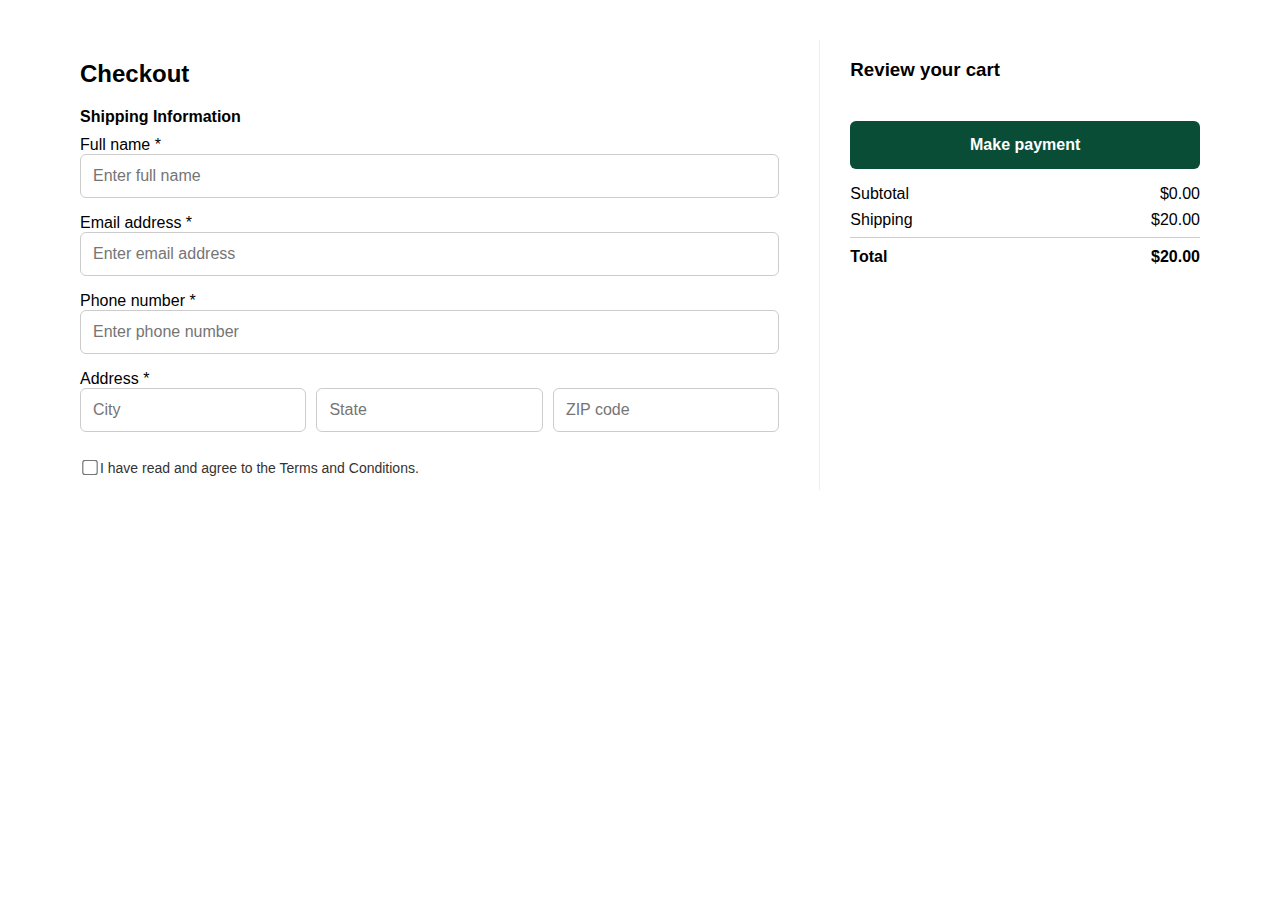
<file: checkout.html>
<!DOCTYPE html>
<html lang="en">
<head>
  <meta charset="UTF-8">
  <meta name="viewport" content="width=device-width, initial-scale=1.0">
    <title>Bmazon</title>
    <link rel="stylesheet" href="./css/normalize.css">
    <link rel="stylesheet" href="./css/checkout.css">
</head>
<body>
  <div class="container">
    <div class="checkout-form">
      <h2>Checkout</h2>
      <h4>Shipping Information</h4>
      <form>
        <label>Full name *</label>
        <input type="text" placeholder="Enter full name" required>

        <label>Email address *</label>
        <input type="email" placeholder="Enter email address" required>

        <label>Phone number *</label>
        <div class="phone-input">
          <input type="tel" placeholder="Enter phone number" required>
        </div>

        <label>Address *</label>
        <div class="city-state-zip">
          <input type="text" placeholder="City">
          <input type="text" placeholder="State">
          <input type="text" placeholder="ZIP code">
        </div>

        <div class="terms">
          <input type="checkbox" id="checkbox-tick" required>
          <label for="checkbox-tick">I have read and agree to the Terms and Conditions.</label>
        </div>
      </form>
    </div>

    <div class="order-summary">
      <h3>Review your cart</h3>
    
      <button class="pay-button">Make payment</button>
      <p class="form-error"></p>
    </div>
    
  </div>

  <script src="./js/checkout.js"></script>
</body>
</html>
</file>
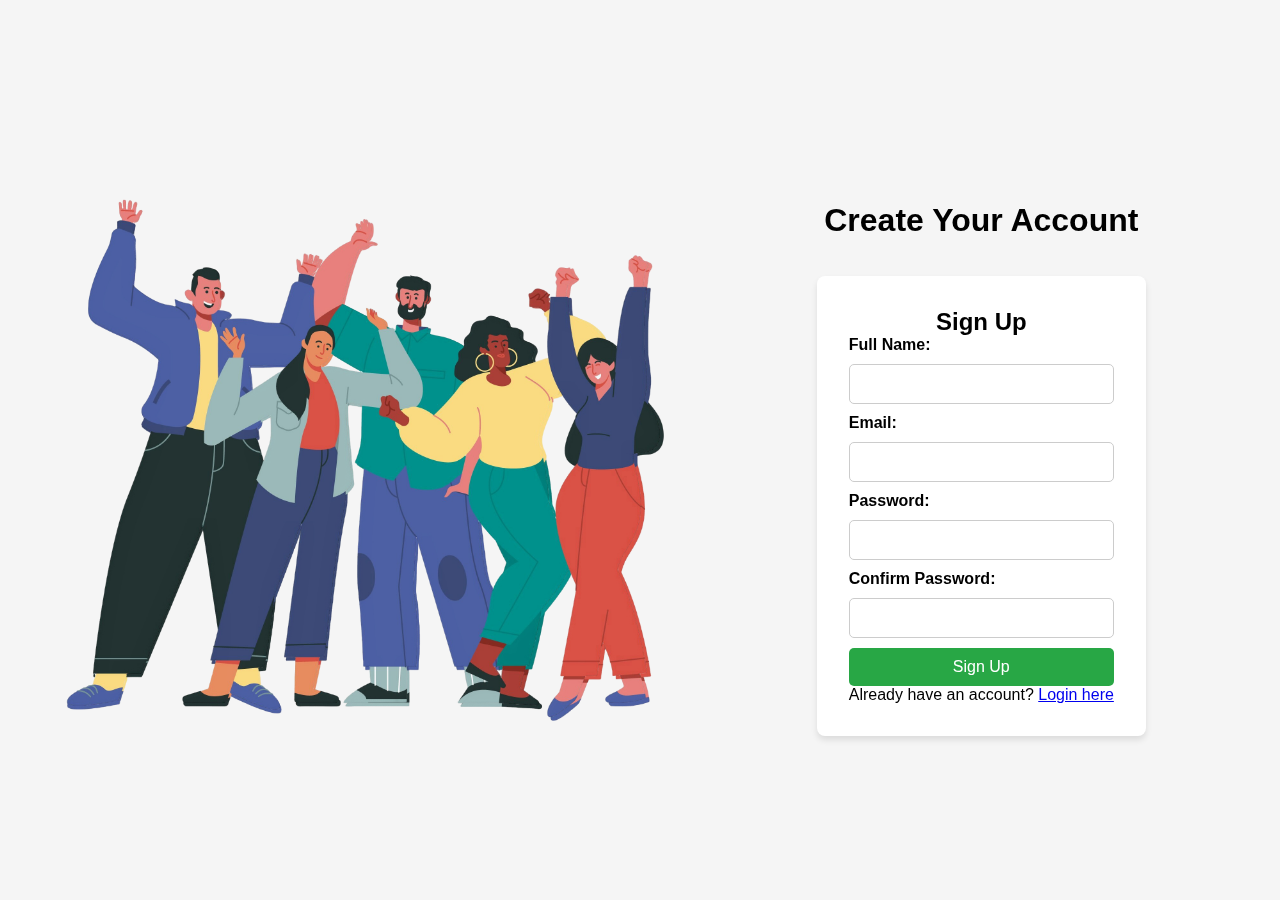
<file: login.html>
<!DOCTYPE html>
<html lang="en">

<head>
    <meta charset="UTF-8">
    <meta name="viewport" content="width=device-width, initial-scale=1.0">
    <title>Bmazon</title>
    <link rel="stylesheet" href="./css/normalize.css">
    <link rel="stylesheet" href="./css/login.css">
    <script src="./js/auth.js"></script>
</head>

<body>
    <div class="container">
        <div class="left-side">
           <img src="./assets/login-image.png" class="welcome-image" alt="welcome-image">
        </div>

        <div class="right-side">
            <header>
                <h1>Create Your Account</h1>
            </header>

            <main>
                <section class="signup-container">
                    <h2>Sign Up</h2>
                    <form>

                        <label for="fullname">Full Name:</label>
                        <input type="text" id="fullname" name="fullname" required>

                        <label for="email">Email:</label>
                        <input type="email" id="email" name="email" required>

                        <label for="password">Password:</label>
                        <input type="password" id="password" name="password" required>

                        <label for="confirm-password">Confirm Password:</label>
                        <input type="password" id="confirm-password" name="confirm-password" required>

                        <button type="submit">Sign Up</button>
                    </form>
                    <p>Already have an account? <a href="login.html">Login here</a></p>
                </section>
            </main>
        </div>
    </div>

</body>

</html>
</file>
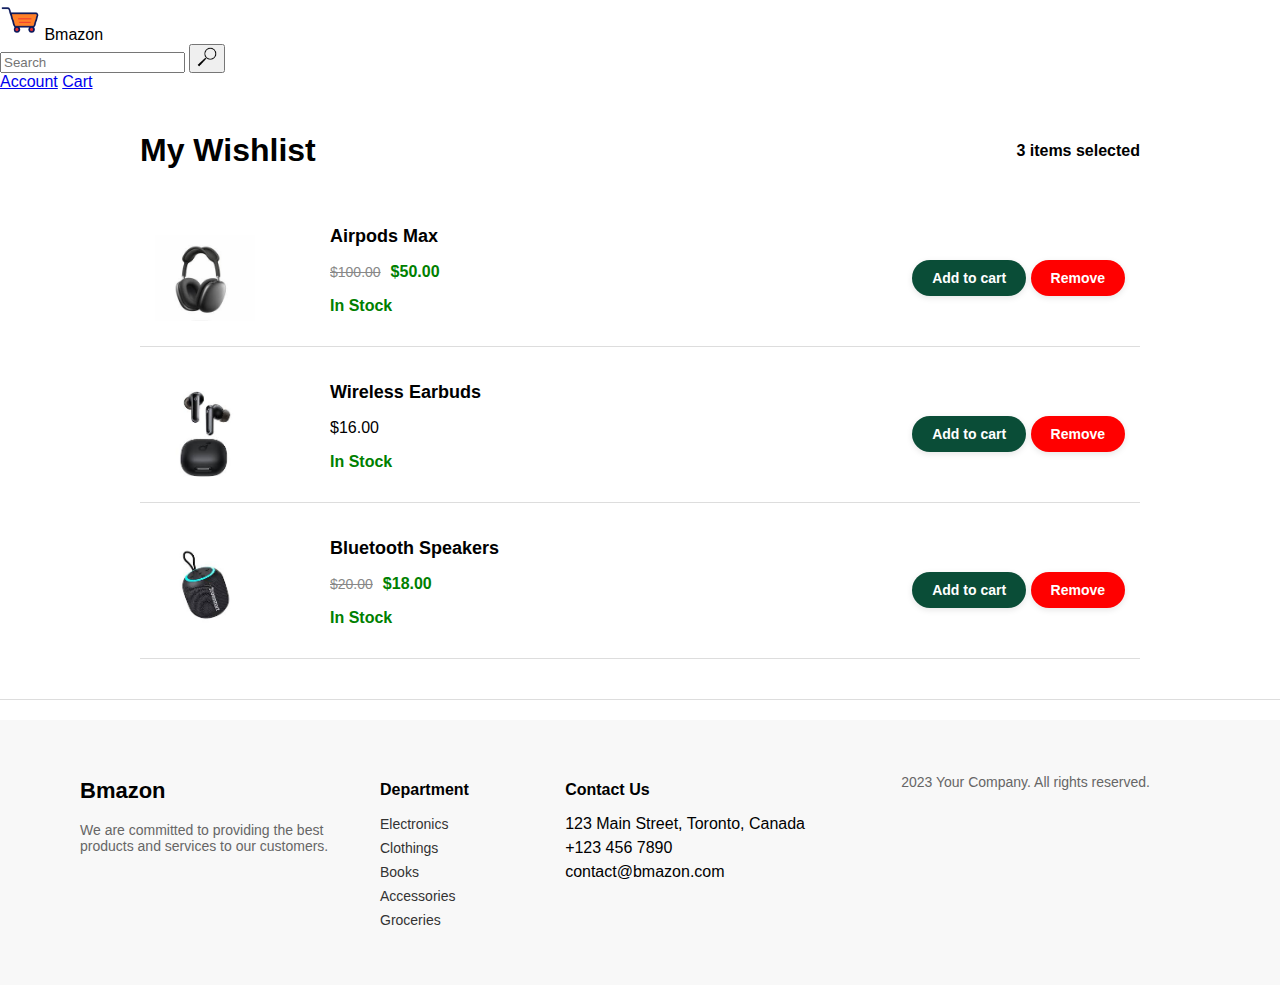
<file: wishlist.html>
<!DOCTYPE html>
<html lang="en">
<head>
    <meta charset="UTF-8">
    <meta name="viewport" content="width=device-width, initial-scale=1.0">
    <title>Shopcart - Wishlist</title>
    <link rel="stylesheet" href="./css/wishlist.css">
</head>
<body>
    <header>
        <div class="nav-bar">
            <div class="logo">
                <img src="./assets/shopping-cart-icon.webp" width="40px">
                Bmazon
            </div>
            <div class="nav-right">
                <div class="search-bar">
                    <input type="text" placeholder="Search">
                    <button>
                        <img src="./assets/magnifying-glass.webp" width="20px">
                    </button>
                </div>
                <div class="account-cart">
                    <a href="login.html">Account</a>
                    <a href="cart.html">Cart</a>
                </div>
            </div>
        </div>
    </header>

    <main>
        <section class="wishlist-container">
            <div class="wishlist-header">
                <h1>My Wishlist</h1>
                <span>3 items selected</span>
            </div>
            <div class="wishlist-items">
                <div class="wishlist-item">
                    <img src="assets/download.jpeg" alt="Airpods Max">
                    <div class="wishlist-details">
                        <h3>Airpods Max</h3>
                        <p class="price"><span class="old-price">$100.00</span> <span class="new-price">$50.00</span></p>
                        <p class="stock-status">In Stock</p>
                    </div>
                    <div class="action-buttons">
                        <button class="add-to-cart">Add to cart</button>
                        <button class="remove-item">Remove</button>
                    </div>
                </div>
                <div class="wishlist-item">
                    <img src="assets/wireless.jpg" alt="Wireless Earbuds">
                    <div class="wishlist-details">
                        <h3>Wireless Earbuds</h3>
                        <p class="price">$16.00</p>
                        <p class="stock-status">In Stock</p>
                    </div>
                    <div class="action-buttons">
                        <button class="add-to-cart">Add to cart</button>
                        <button class="remove-item">Remove</button>
                    </div>
                </div>
                <div class="wishlist-item">
                    <img src="assets/bluetooth.jpg" alt="Bluetooth Speakers">
                    <div class="wishlist-details">
                        <h3>Bluetooth Speakers</h3>
                        <p class="price"><span class="old-price">$20.00</span> <span class="new-price">$18.00</span></p>
                        <p class="stock-status">In Stock</p>
                    </div>
                    <div class="action-buttons">
                        <button class="add-to-cart">Add to cart</button>
                        <button class="remove-item">Remove</button>
                    </div>
                </div>
            </div>
        </section>
    </main>

    <div class="footer-line"></div>
    <footer class="footer">
        <div class="footer-container">
            <div class="footer-left">
                <div class="footer-logo">
                    <h2>Bmazon</h2>
                </div>
                <p>We are committed to providing the best products and services to our customers.</p>
            </div>

            <div class="footer-links">
                <div class="footer-column">
                    <h4>Department</h4>
                    <ul>
                        <li><a href="#">Electronics</a></li>
                        <li><a href="#">Clothings</a></li>
                        <li><a href="#">Books</a></li>
                        <li><a href="#">Accessories</a></li>
                        <li><a href="#">Groceries</a></li>
                    </ul>
                </div>

                <div class="footer-column">
                    <h4>Contact Us</h4>
                    <ul>
                        <li>123 Main Street, Toronto, Canada</li>
                        <li>+123 456 7890</li>
                        <li>contact@bmazon.com</li>
                    </ul>
                </div>

                <div class="footer-column">
                    <p>2023 Your Company. All rights reserved.</p>
                </div>
            </div>
        </div>
    </footer>
</body>
</html>
</file>
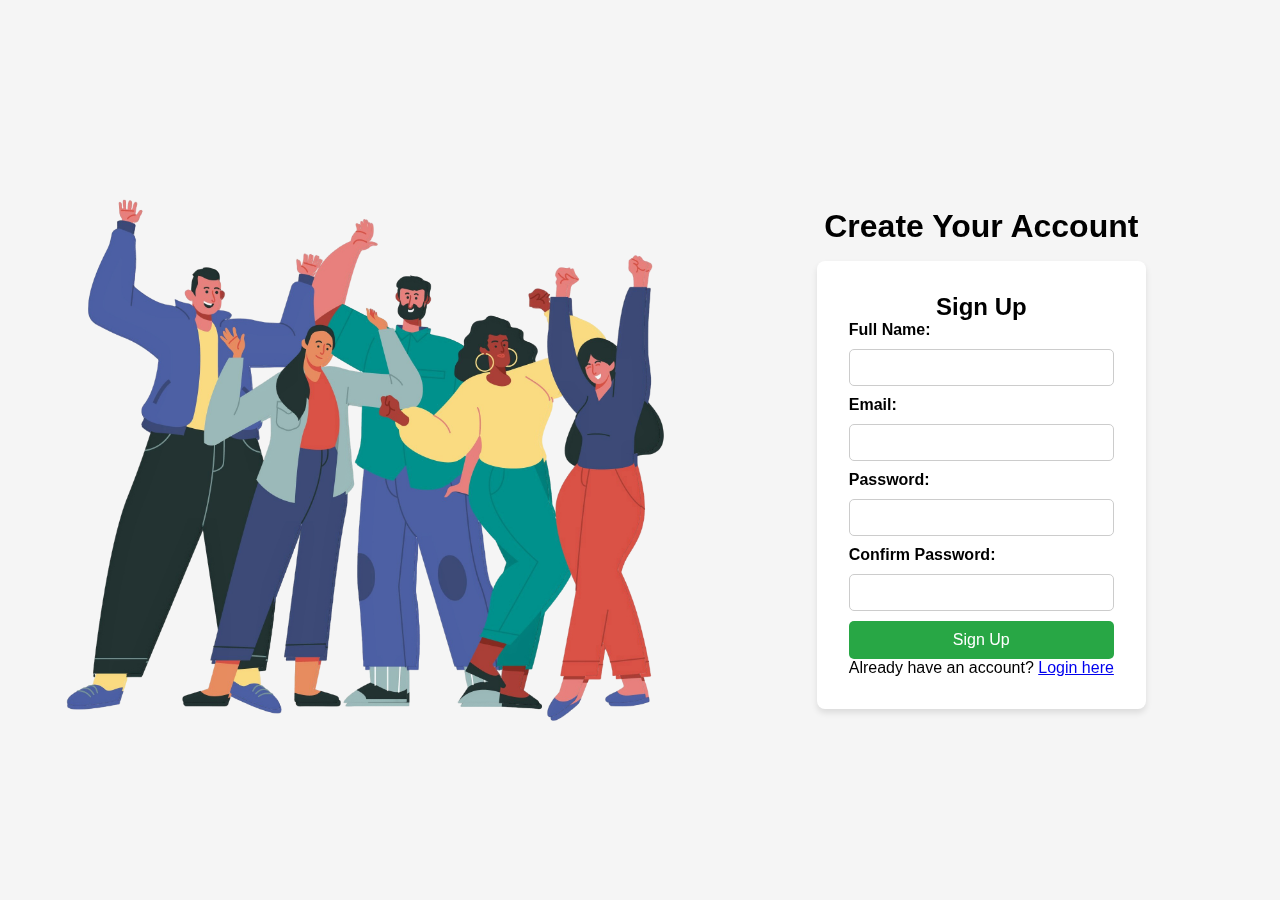
<file: login/login.html>
<!DOCTYPE html>
<html lang="en">

<head>
    <meta charset="UTF-8">
    <meta name="viewport" content="width=device-width, initial-scale=1.0">
    <title>Sign Up</title>
    <link rel="stylesheet" href="login.css">
</head>

<body>
    <div class="container">
        <div class="left-side">
           <img src="../image.jpg/login-image.png" class="welcome-image">
        </div>

        <div class="right-side">
            <header>
                <h1>Create Your Account</h1>
            </header>

            <main>
                <section class="signup-container">
                    <h2>Sign Up</h2>
                    <form>

                        <label for="fullname">Full Name:</label>
                        <input type="text" id="fullname" name="fullname" required>

                        <label for="email">Email:</label>
                        <input type="email" id="email" name="email" required>

                        <label for="password">Password:</label>
                        <input type="password" id="password" name="password" required>

                        <label for="confirm-password">Confirm Password:</label>
                        <input type="password" id="confirm-password" name="confirm-password" required>

                        <button type="submit">Sign Up</button>
                    </form>
                    <p>Already have an account? <a href="login.html">Login here</a></p>
                </section>
            </main>
        </div>
    </div>

</body>

</html>
</file>
<file: css/checkout.css>
* {
  box-sizing: border-box;
  font-family: Arial, sans-serif;
}

body {
  margin: 0;
}

.container {
  display: flex;
  padding: 40px;
  max-width: 1200px;
  margin: auto;
  gap: 40px;
  background: #fff;
}

.checkout-form {
  flex: 2;
}

.checkout-form h2 {
  margin-bottom: 10px;
}

.checkout-form h4 {
  margin: 20px 0 10px;
}

form input,
form select {
  width: 100%;
  margin-bottom: 16px;
  padding: 12px;
  border-radius: 6px;
  border: 1px solid #ccc;
}

.city-state-zip {
  display: flex;
  gap: 10px;
}

.terms {
  gap: 10px;
  margin-top: 10px;
  font-size: 14px;
  color: #333;
  padding-left: 0;
}

.terms input {
  float: left;
  margin-top: 3px;
  transform: scale(1.2);
  cursor: pointer;
  width: 20px;
}

.terms label {
  float: left;
  line-height: 1.5;
  cursor: pointer;
}


.order-summary {
  flex: 1;
  border-left: 1px solid #eee;
  padding-left: 30px;
}

.order-summary h3 {
  margin-bottom: 20px;
}

.cart-item {
  display: flex;
  gap: 10px;
  align-items: center;
  margin-bottom: 15px;
}

.cart-item img {
  border-radius: 5px;
}

.totals div {
  display: flex;
  justify-content: space-between;
  margin: 8px 0;
}

.total {
  font-weight: bold;
  border-top: 1px solid #ccc;
  padding-top: 10px;
}

.pay-button {
  width: 100%;
  padding: 15px;
  background-color: #0A4D37;
  color: white;
  font-weight: bold;
  font-size: 16px;
  border: none;
  border-radius: 6px;
  cursor: pointer;
  margin-top: 20px;
}

.cart-item img {
  width: 100px;
}

.confirmation {
  text-align: center;
  padding: 60px 20px;
  background-color: #f8fff4;
  border-radius: 12px;
  box-shadow: 0 4px 12px rgba(0,0,0,0.1);
  max-width: 600px;
  margin: 100px auto;
}

.confirmation h2 {
  font-size: 28px;
  color: #004d40;
  margin-bottom: 15px;
}

.confirmation p {
  font-size: 16px;
  margin-bottom: 30px;
  color: #444;
}

.continue-btn {
  display: inline-block;
  background-color: #004d40;
  color: white;
  padding: 12px 24px;
  font-weight: bold;
  border-radius: 8px;
  text-decoration: none;
  transition: background 0.3s ease;
}

.continue-btn:hover {
  background-color: #004d40;
}


@media (max-width: 767px) {
  .container {
    flex-direction: column;
    padding: 20px;
  }

  .checkout-form,
  .order-summary {
    width: 100%;
    padding: 0;
    border-left: none;
  }

  .checkout-form {
    margin-bottom: 30px;
  }

  .city-state-zip {
    flex-direction: column;
  }

  .city-state-zip input {
    width: 100%;
  }

  .pay-button {
    font-size: 16px;
    padding: 14px;
  }
}
</file>
<file: css/login.css>
* {
    margin: 0;
    padding: 0;
    box-sizing: border-box;
    font-family: Arial, sans-serif;
}

body {
    background: #f5f5f5;
    height: 100vh;
    width: 100%;
}

.container {
    display: flex;
    flex-direction: row;
    justify-content: space-evenly;
    align-items: center;
    height: 100vh;
    width: 100%;
    position: fixed;
}


.left-side {
    background-image: url("/assets/login-image.png");
    background-color: #f5f5f5;
    background-size: cover;
    width: 50%;
}

.welcome-image {
    width: 100%;
    height: 100%;
}

.right-side {
    background-color: #f5f5f5;
    display: flex;
    flex-direction: column;
    align-items: center;
    justify-content: center;
    padding: 20px;
    width: 40%;
}

header {
    width: 100%;
    color: black;
    padding: 1rem;
    text-align: center;
}


.signup-container {
    background-color: white;
    padding: 2rem;
    border-radius: 8px;
    box-shadow: 0px 4px 6px rgba(0, 0, 0, 0.1);
    text-align: center;
    width: 100%;
    max-width: 400px;
}


form {
    display: flex;
    flex-direction: column;
    gap: 10px;
}

label {
    font-weight: bold;
    text-align: left;
}

input {
    padding: 10px;
    border: 1px solid #ccc;
    border-radius: 5px;
}

button {
    background-color: #28a745;
    color: white;
    border: none;
    padding: 10px;
    font-size: 1rem;
    cursor: pointer;
    border-radius: 5px;
}

button:hover {
    background-color: #218838;
}


footer {
    margin-top: 20px;
    text-align: center;
}

@media (max-width: 768px) {
    body {
        height: 100vh;
        width: 100%;
        position: fixed;
        overflow: hidden;
    }

    .container {
        flex-direction: column;
        width: 100%;
        height: 100vh;
        background-position: center;
        border-radius: 0;
    }

    .right-side {
        width: 100%;
        padding: 10px;
        text-align: center;
        height: 60%;
        margin: 0 0 7px 0;
    }

    .left-side {
        width: 100%;
        max-width: 580px;
        padding: 20px;
        text-align: center;
        height: 35%;
        margin: 7px 0 0 0;
    }

    .signup-container {
        width: 100%;
        max-width: 580px;
        height: auto;
        padding: 10px;
    }

    h1 {
        font-size: 20px;
        text-align: center;
    }

    h2 {
        font-size: 18px;
    }

    label {
        font-size: 14px;
    }

    input {
        padding: 7px;
        font-size: 14px;
    }

    button {
        padding: 7px;
        font-size: 16px;
    }
}
</file>
<file: css/wishlist.css>
/* Wishlist Page Styles */
body {
    font-family: Arial, sans-serif;
    margin: 0;
    padding: 0;
}

.wishlist-container {
    max-width: 1000px;
    margin: auto;
    padding: 20px;
}

.wishlist-header {
    display: flex;
    justify-content: space-between;
    align-items: center;
    margin-bottom: 20px;
    font-weight: bold;
}

.wishlist-items {
    display: flex;
    flex-direction: column;
    gap: 20px;
}

.wishlist-item {
    display: flex;
    align-items: center;
    padding: 15px;
    border-bottom: 1px solid #ddd;
    justify-content: flex-start;
}

.wishlist-item img {
    width: 100px;
    height: auto;
    margin-right: 75px;
}

.wishlist-details {
    flex-grow: 1;
}

.wishlist-details h3 {
    margin: 0;
    font-size: 18px;
}

.price {
    display: flex;
    align-items: center;
    gap: 10px;
    font-size: 16px;
}

.old-price {
    text-decoration: line-through;
    color: #888;
    font-size: 14px;
}

.new-price {
    font-weight: bold;
    color: green;
    font-size: 16px;
}

.stock-status {
    color: green;
    font-weight: bold;
}

.action-buttons button {
    padding: 10px 20px;
    font-size: 14px;
    font-weight: bold;
    border: none;
    border-radius: 999px;
    cursor: pointer;
    transition: all 0.2s ease;
    box-shadow: 0 2px 6px rgba(0, 0, 0, 0.1);
}

.action-buttons button:hover {
    transform: scale(1.05);
}

/* Add to Cart button */
.add-to-cart {
    background-color: white;
    color: #004d40;
    font-size: 14px;
    font-weight: 600;
    padding: 5px 15px;
    border: none;
    border-radius: 999px;
    cursor: pointer;
    transition: background-color 0.3s ease, transform 0.2s;
    text-align: center;
    border: 1px solid #004d40;
}

/* Remove from Wishlist button */
.remove {
    background-color: red;
    color: white;
    font-size: 14px;
    font-weight: 600;
    padding: 5px 15px;
    border: none;
    border-radius: 999px;
    cursor: pointer;
    transition: background-color 0.3s ease, transform 0.2s;
    text-align: center;
    border: 1px solid #004d40;
}

.remove-item:hover {
    background-color: #c62828;
}


.add-to-cart {
    background-color: #0A4D37;
    color: white;
}

.remove-item {
    background-color: red;
    color: white;
}

.footer-line {
    width: 100%;
    height: 1px;
    background-color: #ddd;
    margin: 20px auto;
}

.footer {
    background-color: #f8f8f8;
    padding: 40px 80px;
}

.footer-container {
    display: flex;
    justify-content: space-between;
    flex-wrap: wrap;
}

.footer-left {
    max-width: 300px;
}

.footer-logo h2 {
    font-size: 22px;
    font-weight: bold;
}

.footer-left p {
    font-size: 14px;
    color: #666;
    margin: 10px 0;
}

.footer-links {
    display: flex;
    justify-content: space-between;
    flex: 1;
}

.footer-column {
    margin-right: 50px;
}

.footer-column h4 {
    font-size: 16px;
    font-weight: bold;
    margin-bottom: 10px;
}

.footer-column ul {
    list-style: none;
    padding: 0;
}

.footer-column ul li {
    margin-bottom: 6px;
}

.footer-column ul li a {
    text-decoration: none;
    color: #333;
    font-size: 14px;
}

.footer-column ul li a:hover {
    color: #1E8449;
}

.footer-column p {
    font-size: 14px;
    color: #666;
}

.socials a i {
    color: #333;
    margin-right: 10px;
}

@media (max-width: 767px) {
    /* Footer */
    .footer {
        padding: 30px 40px;
        text-align: center;
    }

    .footer-container {
        flex-direction: column;
        align-items: center;
    }

    .footer-logo {
        display: flex;
        justify-content: center;
    }

    .footer-left {
        max-width: 100%;
        text-align: center;
        margin-bottom: 20px;
    }

    .footer-links {
        flex-direction: column;
        text-align: center;
    }

    .footer-column {
        margin-right: 0;
        margin-bottom: 20px;
    }

    .socials {
        justify-content: center;
    }

}
</file>
<file: login/login.css>
* {
    margin: 0;
    padding: 0;
    box-sizing: border-box;
    font-family: Arial, sans-serif;
}

body {
    background: #f5f5f5;
    height: 100vh;
    width: 100%;
}

.container {
    display: flex;
    flex-direction: row;
    justify-content: space-evenly;
    align-items: center;
    height: 100vh;
    width: 100%;
    position: fixed;
}


.left-side {
    background-image: url("/assets/login-image.png");
    background-color: #f5f5f5;
    background-size: cover;
    width: 50%;
}

.welcome-image {
    width: 100%;
    height: 100%;
}

.right-side {
    background-color: #f5f5f5;
    display: flex;
    flex-direction: column;
    align-items: center;
    justify-content: center;
    padding: 20px;
    width: 40%;
}

header {
    width: 100%;
    color: black;
    padding: 1rem;
    text-align: center;
}


.signup-container {
    background-color: white;
    padding: 2rem;
    border-radius: 8px;
    box-shadow: 0px 4px 6px rgba(0, 0, 0, 0.1);
    text-align: center;
    width: 100%;
    max-width: 400px;
}


form {
    display: flex;
    flex-direction: column;
    gap: 10px;
}

label {
    font-weight: bold;
    text-align: left;
}

input {
    padding: 10px;
    border: 1px solid #ccc;
    border-radius: 5px;
}

button {
    background-color: #28a745;
    color: white;
    border: none;
    padding: 10px;
    font-size: 1rem;
    cursor: pointer;
    border-radius: 5px;
}

button:hover {
    background-color: #218838;
}


footer {
    margin-top: 20px;
    text-align: center;
}

@media (max-width: 768px) {
    body {
        height: 100vh;
        width: 100%;
        position: fixed;
        overflow: hidden;
    }

    .container {
        flex-direction: column;
        width: 100%;
        height: 100vh;
        background-position: center;
        border-radius: 0;
    }

    .right-side {
        width: 100%;
        padding: 10px;
        text-align: center;
        height: 60%;
        margin: 0 0 5px 0;
    }

    .left-side {
        width: 100%;
        max-width: 580px;
        padding: 20px;
        text-align: center;
        height: 35%;
        margin: 5px 0 0 0;
    }

    .signup-container {
        width: 100%;
        max-width: 580px;
        height: auto;
        padding: 10px;
    }

    h1 {
        font-size: 20px;
        text-align: center;
    }

    h2 {
        font-size: 18px;
    }

    label {
        font-size: 14px;
    }

    input {
        padding: 7px;
        font-size: 14px;
    }

    button {
        padding: 7px;
        font-size: 16px;
    }
}
</file>
